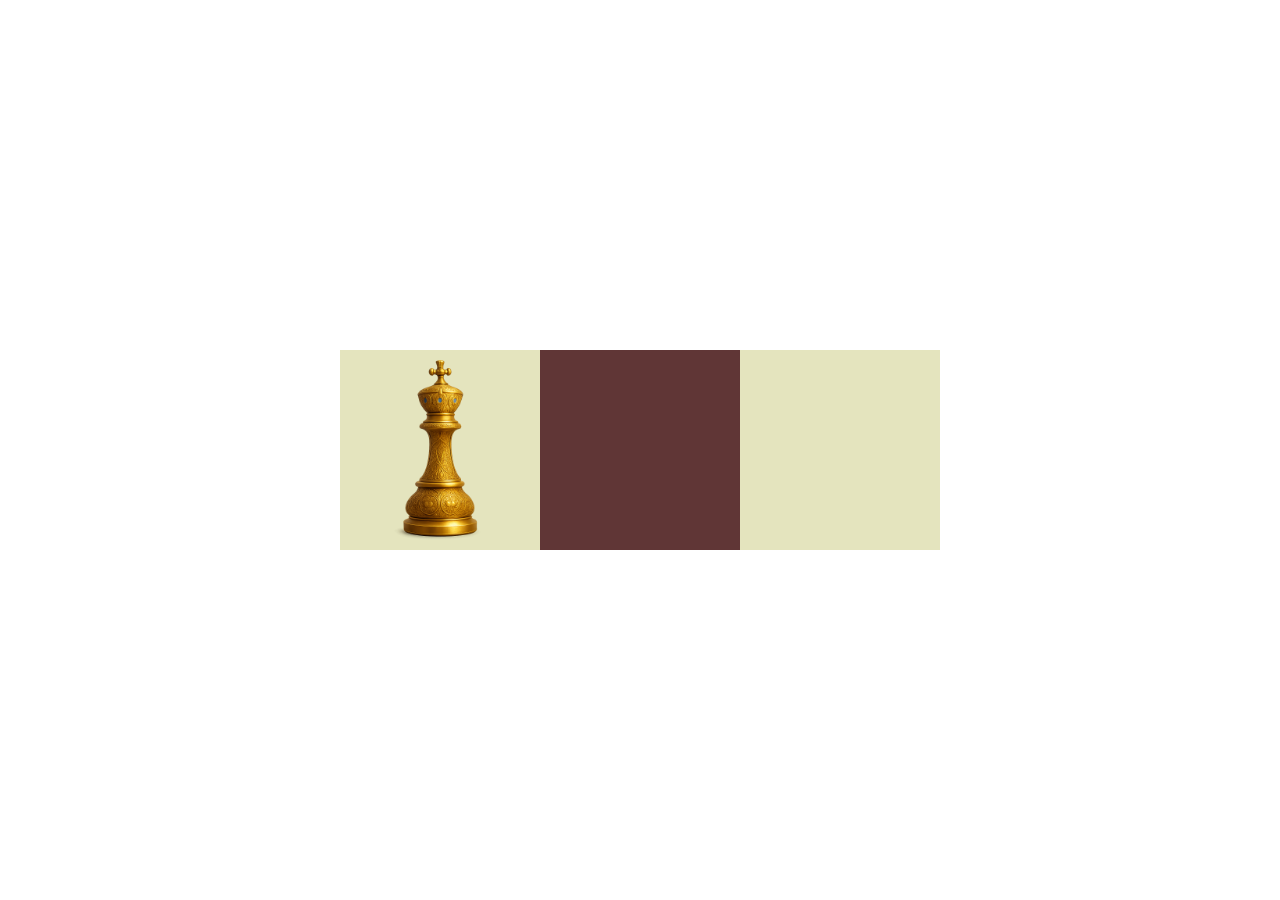
<file: chess-dragNdrop/index.html>
<!DOCTYPE html>
<html lang="en">
  <head>
    <meta charset="UTF-8">
    <meta name="viewport" content="width=device-width, initial-scale=1.0">
    <link rel="stylesheet" href="style.css">
    <title>Chess drag N drop</title>
  </head>
  <body>
    <div id="gameboard">
      <div class="square beige">
        <img src="img/chess.png" draggable="true" id="king" class="chess-piece">
      </div>
      <div class="square brown"></div>
      <div class="square beige"></div>
    </div>

    <script src="app.js"></script>
  </body>
</html>
</file>
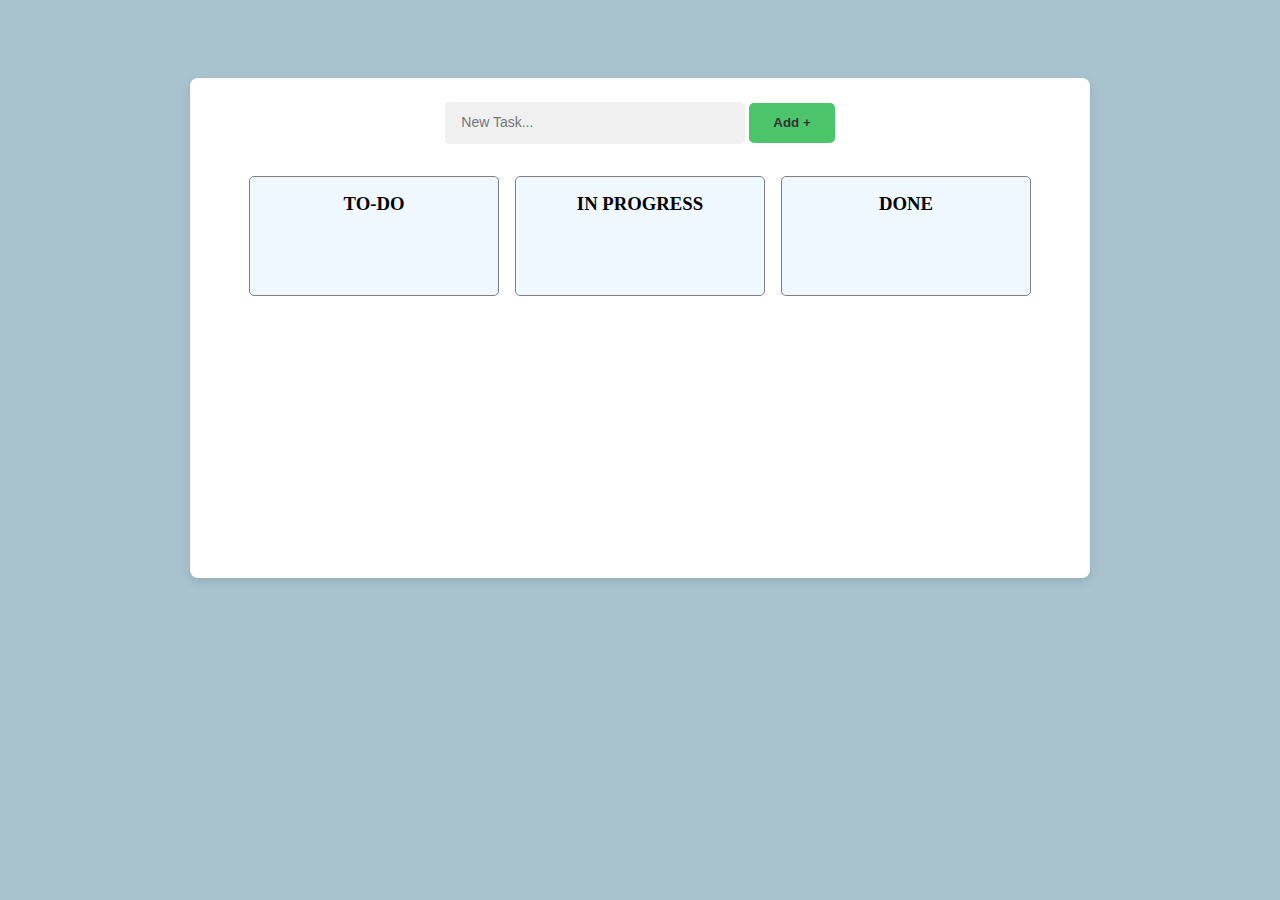
<file: dragNdrop-todolist/index.html>
<!DOCTYPE html>
<html lang="en">
  <head>
    <meta charset="UTF-8">
    <meta name="author" content="Bunmi Akinola">
    <meta name="description" content="A To-Do list  app with drag and drop features">
    <meta name="viewport" content="width=device-width, initial-scale=1.0">
    <link rel="stylesheet" href="style.css">
    <title>To-Do list with drag and drop features</title>
  </head>
  <body>
    <main class="container">
      <form>
        <input type="text" placeholder="New Task..." id="todo-input">
        <button type="submit">Add +</button>
      </form>
      <section>
        <div id="todo-section" class="drop-zone">
          <h3>TO-DO</h3>
        </div>
        <div class="drop-zone">
          <h3>IN PROGRESS</h3>
        </div>
        <div class="drop-zone">
          <h3>DONE</h3>
        </div>
      </section>
    </main>
    
    <script src="app.js"></script>
  </body>
</html>
</file>
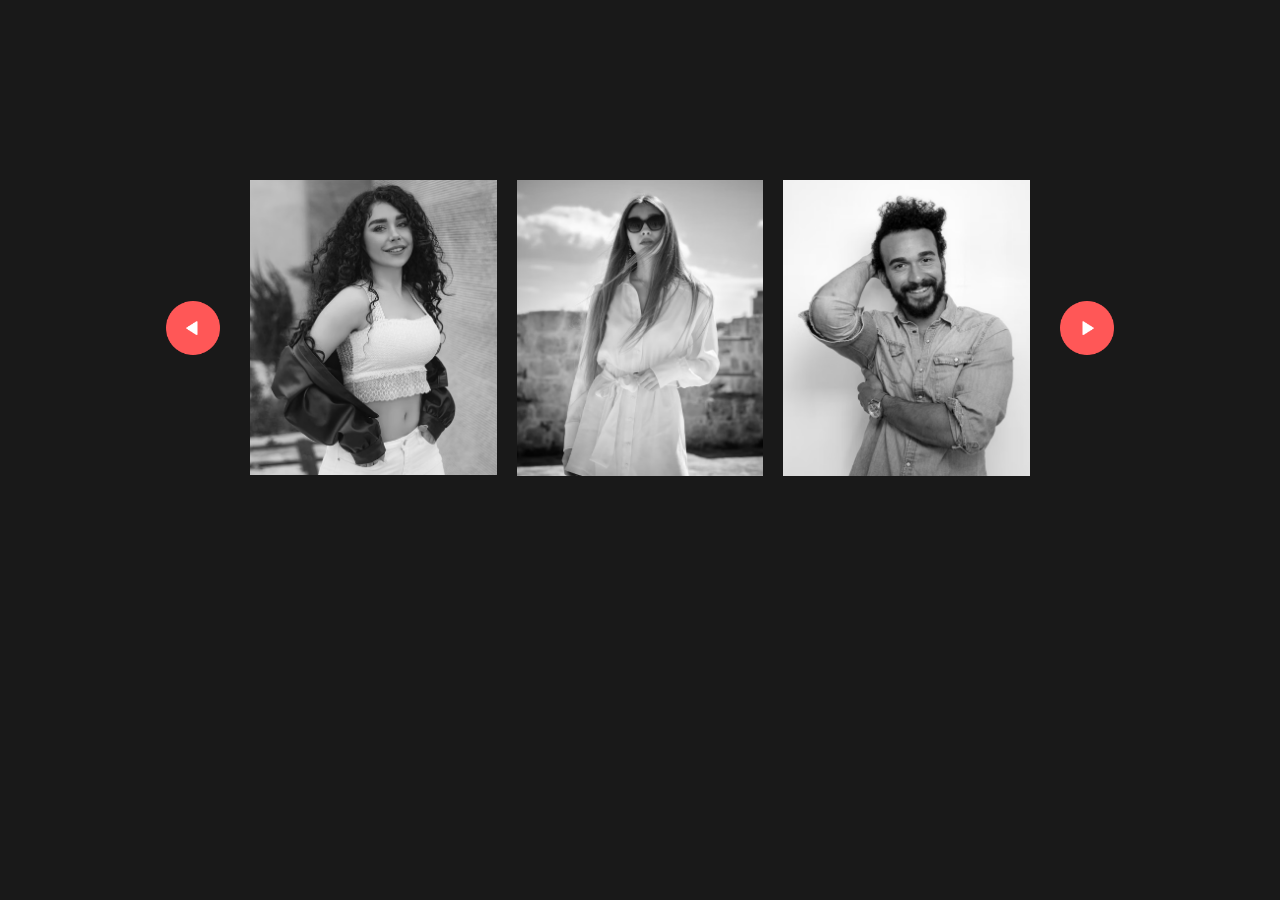
<file: img-gallery/index.html>
<!DOCTYPE html>
<html lang="en">
  <head>
    <meta charset="UTF-8">
    <meta name="viewport" content="width=device-width, initial-scale=1.0">
    <link rel="stylesheet" href="style.css">
    <title>Image Gallery</title>
  </head>
  <body>
    <div class="gallery-wrapper">
      <img src="img/back.png" id="back-btn">
      <div class="gallery">
        <div>
          <img src="img/image-1.png">
          <img src="img/image-2.png">
          <img src="img/image-3.png">
        </div>
        <div>
          <img src="img/image-4.png">
          <img src="img/image-5.png">
          <img src="img/image-6.png">
        </div>
      </div>
      <img src="img/next.png" id="next-btn">
    </div>

    <script src="app.js"></script>
  </body>
</html>
</file>
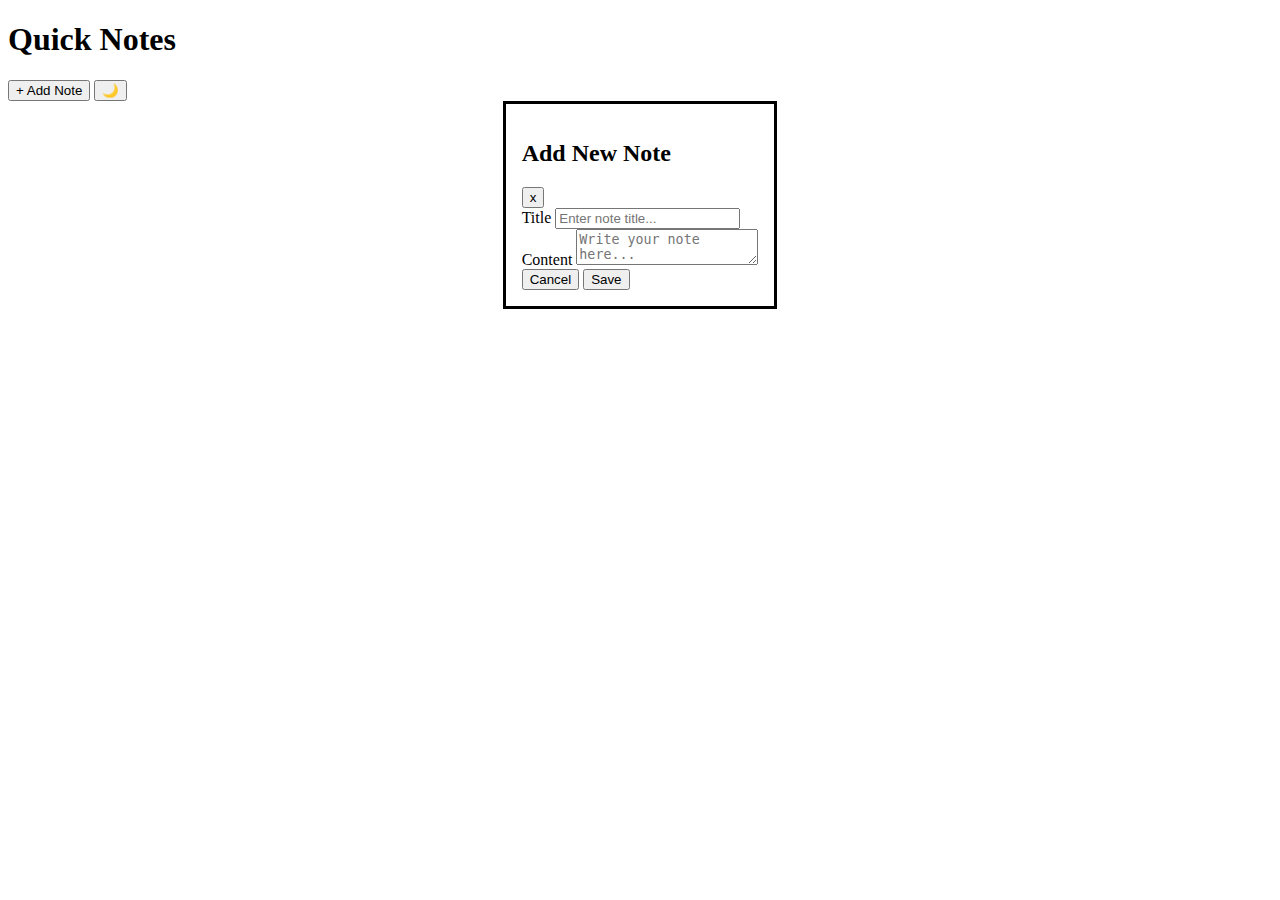
<file: note-taking-app/index.html>
<!DOCTYPE html>
<html lang="en">

  <head>
    <meta charset="UTF-8" />
    <meta name="author" content="Bunmi Akinola" />
    <meta name="description" content="a note taking app built with javascript" />
    <meta name="robots" content="index, follow" />
    <meta name="viewport" content="width=device-width, initial-scale=1.0" />
    <!-- <link rel="stylesheet" href="style.css" /> -->
    <link rel="icon" href="img/favicon.ico" type="image/x-icon" />
    <script src="app.js" defer></script>
    <title>Quick Notes</title>
  </head>

  <body>
    <header>
      <h1>Quick Notes</h1>
      <div>
        <button class="add-note-btn" onclick="openNoteDialog()">
          + Add Note
        </button>
        <button id="themeToggleBtn" class="theme-toggle-btn">🌙</button>
      </div>
    </header>

    <main id="nontesContainer" class="notes-grid">

    </main>

    <dialog open id="noteDialog">
      <div class="dialog-content">
        <div class="dialog-header">
          <h2 class="dialog-title" id="dialogTitle">Add New Note</h2>
          <button class="close-btn" onclick="closeNoteDialog">x</button>
        </div>

        <form id="noteForm">
          <div class="form-group">
            <label for="noteTtile" class="form-label">Title</label>
            <input type="text" id="noteTitle" class="form-input" placeholder="Enter note title..." required>
          </div>

          <div class="form-group">
            <label for="noteContent" class="form-label">Content</label>
            <textarea class="form-textarea" id="noteContent" placeholder="Write your note here..." required></textarea>
          </div>

          <div class="dialog-actions">
            <button type="button" class="cancel-btn" onclick="closeNoteDialog()">Cancel</button>
            <button type="submit" class="save-btn">Save</button>
          </div>
        </form>
      </div>
    </dialog>
  </body>

</html>
</file>
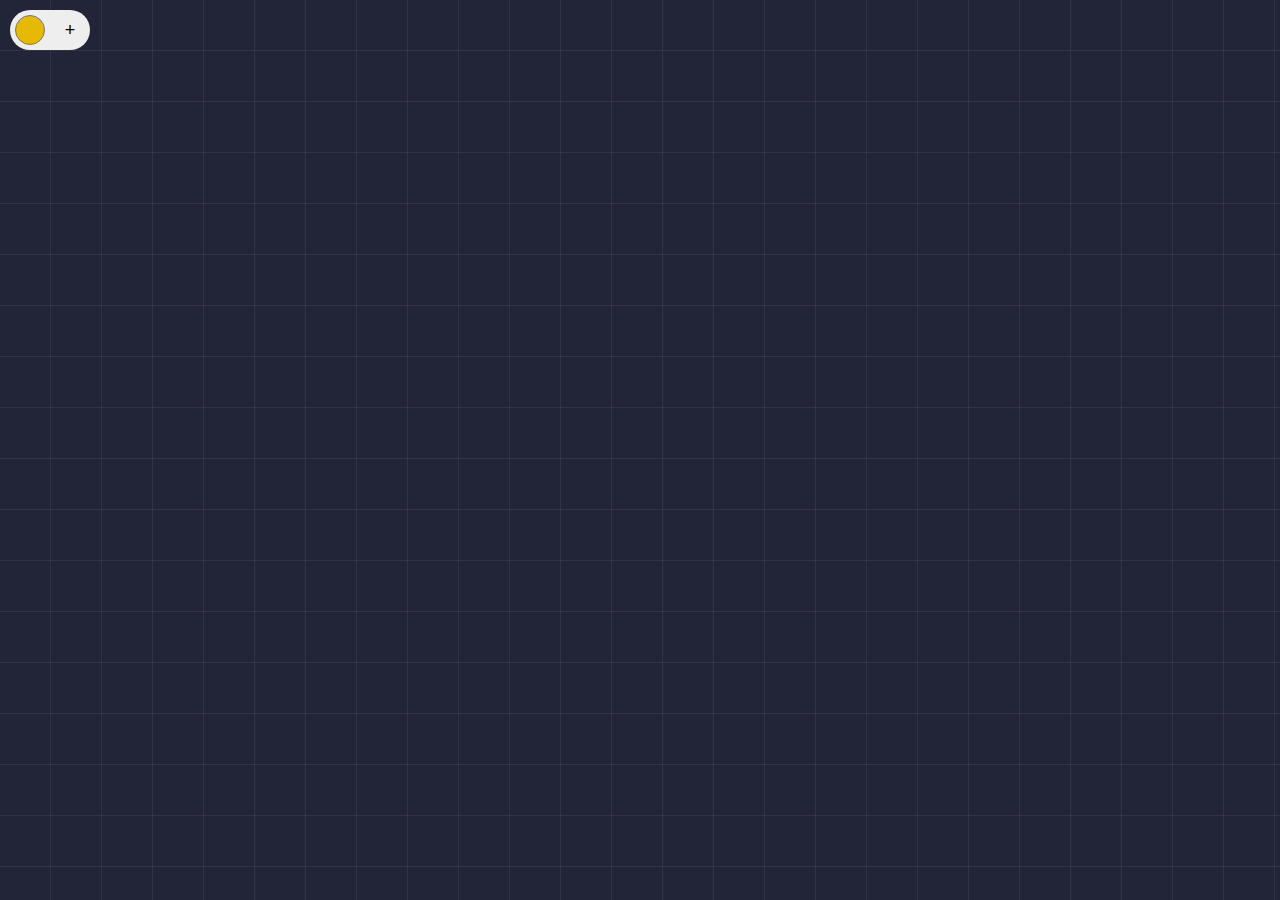
<file: sticky-notes-app/index.html>
<!DOCTYPE html>
  <html lang="en">
  <head>
    <meta charset="UTF-8">
    <meta name="viewport" content="width=device-width, initial-scale=1.0">
    <link rel="Icon" href="img/favicon.png" type="image/png">
    <link rel="stylesheet" href="style.css">
    <title>Sticky Note</title>
  </head>
  <body>
    <main>
      <form>
        <input type="color" id="color" value="#e6b905">
        <button id="createBtn">+</button>
      </form>
      <div id="list"></div>
    </main>

    <script src="app.js"></script>
  </body>
</html>
</file>
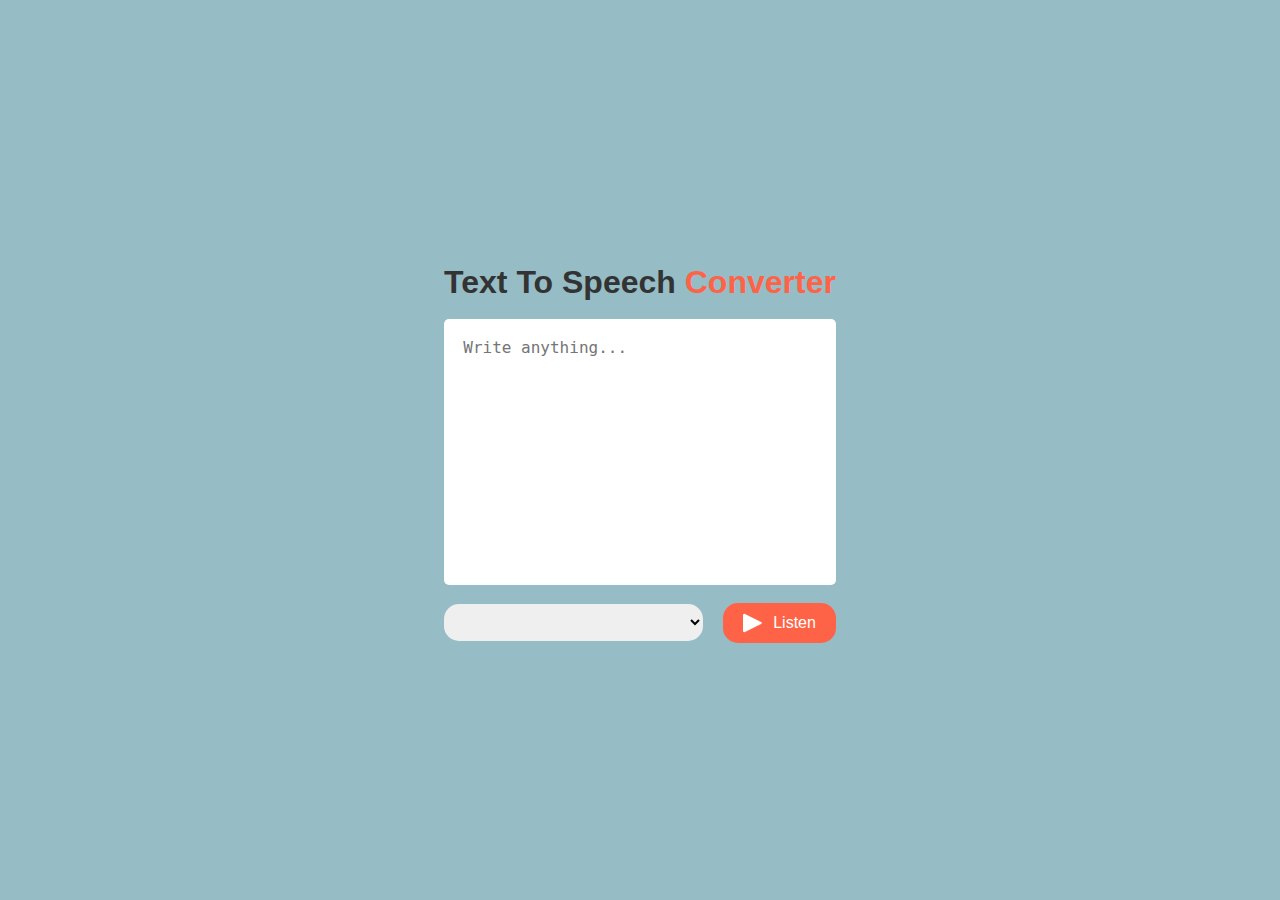
<file: text-to-speech/index.html>
<!DOCTYPE html>
<html lang="en">
  <head>
    <meta charset="UTF-8">
    <meta name="viewport" content="width=device-width, initial-scale=1.0">
    <link rel="stylesheet" href="style.css">
    <title>Text to speech</title>
  </head>
  <body>
    <main>
      <h2>Text To Speech <span>Converter</span></h2>
      <textarea  id="text" rows="12" cols="30" placeholder="Write anything..."></textarea>
      <div>
        <select id="voices"></select>
        <button><img src="img/play.png">Listen</button>
      </div>
    </main>


    <script src="app.js"></script>
  </body>
</html>
</file>
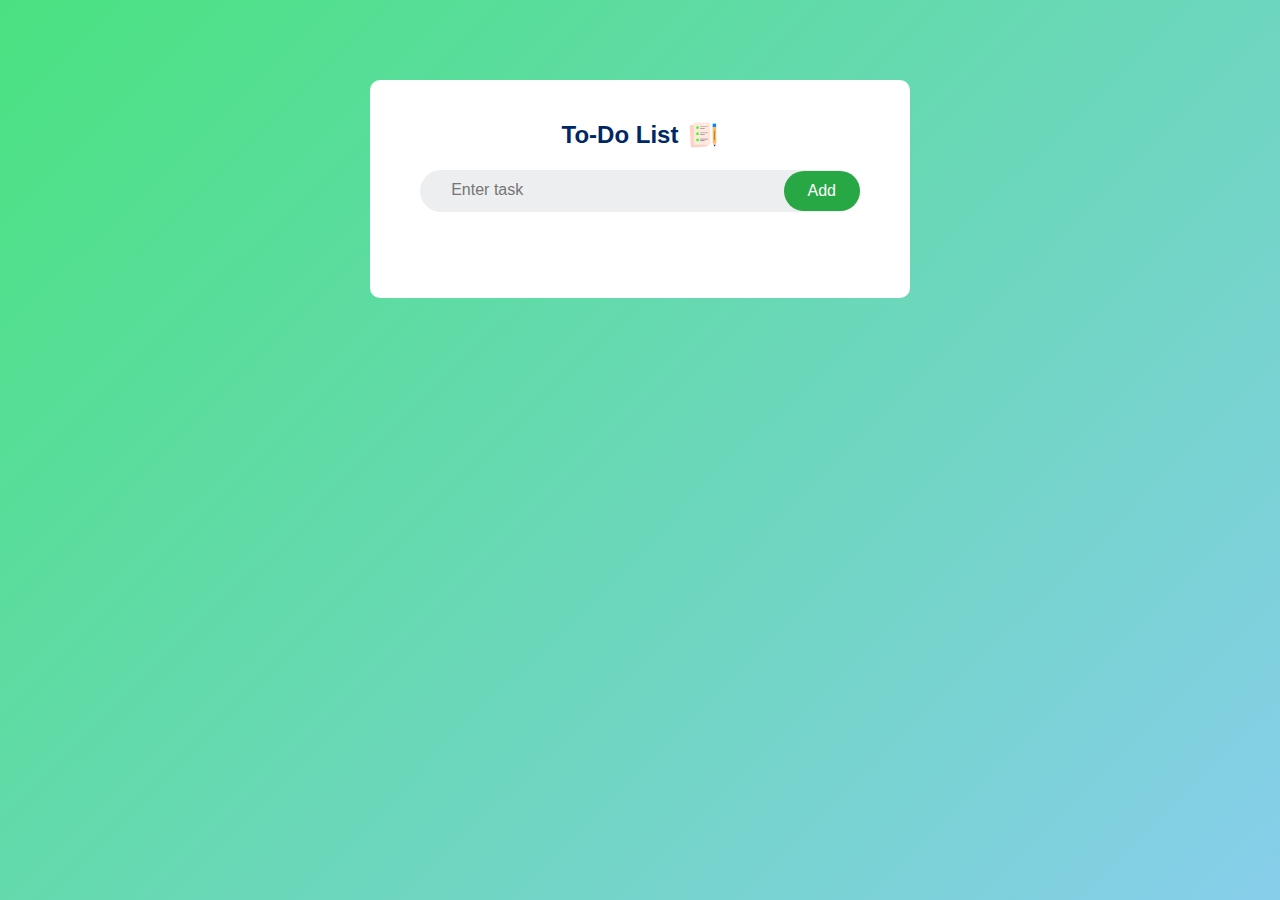
<file: todo-list-app/index.html>
<!DOCTYPE html>
<html lang="en">
  <head>
    <meta charset="UTF-8">
    <meta name="viewport" content="width=device-width, initial-scale=1.0">
    <meta name="author" content="Bunmi Akinola">
    <meta name="description" content="a web-based To-Do List application that helps user manage their daily tasks">
    <link rel="icon" href="img/favicon.png" type="image/png">
    <link rel="stylesheet" href="style.css">
    <script src="app.js" defer></script>
    <title>To-Do List</title>
  </head>
  <body>
    <main class="container">
      <div class="todo">
        <h2>
          To-Do List
          <img src="img/icon.png" alt="todo icon">
        </h2>
        <div class="row">
          <input type="text" id="input-box" placeholder="Enter task">
          <button class="add-btn">Add</button>
        </div>
        <ul id="list-container"></ul>
      </div>
    </main>

  </body>
</html>
</file>
<file: chess-dragNdrop/style.css>
* {
  box-sizing: border-box;
  margin: 0;
  padding: 0;
}

img {
  display: block;
  max-width: 100%;
  height: auto;
}

body {
  display: flex;
  justify-content: center;
  align-items: center;
  height: 100vh;
}

#gameboard {
  display: flex;
}

.square {
  width: 200px;
  height: 200px;
}

.beige {
  background-color: rgb(228, 228, 190);
}

.brown {
  background-color: rgb(96, 54, 54);
}

.chess-piece {
  cursor: grab;
}
</file>
<file: dragNdrop-todolist/style.css>
* {
  margin: 0;
  padding: 0;
  box-sizing: border-box;
}

body {
  width: 100%;
  height: 100vh;
  padding: 1rem;
  background-color: rgb(168, 195, 206);
}
.container {
  width: 100%;
  max-width: 900px;
  min-height: 500px;
  margin: 5% auto 30%;
  padding: 1.5rem 1rem;
  background-color: white;
  display: flex;
  flex-direction: column;
  align-items: center;
  border-radius: 8px;
  box-shadow: 0px 4px 10px rgba(0, 0, 0, 0.1);
}

form {
  margin-bottom: 2rem;
}

input {
  width: 300px;
  height: 42px;
  padding: 1rem;
  font-size: 14px;
  outline: none;
  border: none;
  border-radius: 5px;
  background-color: #f0f0f0;
  border-bottom: 2px solid transparent;
  transition: border-bottom 0.3s ease;
}

input:focus {
  border-bottom: 2px solid #4cc46a;
}

button {
  padding: 0.8rem 1.5rem;
  font-weight: bold;
  border: none;
  outline: none;
  cursor: pointer;
  background: #4cc46a;
  color: #333;
  border-radius: 5px;
  transition: all 0.3s ease;
}

button:hover {
  background-color: #218838;
  color: #e3ffe9;
}

section {
  display: flex;
  gap: 1rem;
}

.drop-zone {
  width: 250px;
  padding: 1rem;
  border: 1px solid gray;
  background-color: aliceblue;
  display: flex;
  flex-direction: column;
  gap: 10px;
  border-radius: 5px;
  min-height: 120px;
}

h3 {
  margin-bottom: 1rem;
  font-weight: 700;
  text-align: center;
}

p {
  padding: 0.8rem;
  font-size: 1.2rem;
  background-color: rgb(220, 220, 220);
  border-radius: 4px;
  cursor: move;
}

.is-dragging {
  transform: scale(1.05);
  background-color: rgba(14, 13, 13, 0.502);
  box-shadow: 0px 5px 15px #00000080;
  color: #fff;
}
</file>
<file: img-gallery/style.css>
* {
  box-sizing: border-box;
  margin: 0;
  padding: 0;
}

body {
  background: #191919;
}

.gallery-wrapper {
  display: flex;
  justify-content: center;
  align-items: center;
  margin: 170px auto;
}

#back-btn,
#next-btn {
  width: 54px;
  margin: 20px;
  cursor: pointer;
}

.gallery {
  display: flex;
  width: 800px;
  overflow-x: scroll;
}

.gallery::-webkit-scrollbar {
  display: none;
}

.gallery div {
  width: 100%;
  display: grid;
  grid-template-columns: repeat(3, auto);
  grid-gap: 20px;
  padding: 10px;
  flex: none;
}

.gallery div img {
  display: block;
  width: 100%;
  height: auto;
  filter: grayscale(100%);
  transition: all 0.5s ease;
}

.gallery div img:hover {
  filter: grayscale(0%);
  transform: scale(1.1);
  cursor: pointer;
}


@media (max-width: 650px) {
  .gallery-wrapper {
    margin: 150px auto;
  }

  #back-btn,
  #next-btn {
    width: 40px;
    margin: 0 8px;
  }

  .gallery {
    width: 100%;
    overflow-x: auto;
    display: flex;
    gap: 10px;
    -webkit-overflow-scrolling: touch;
    scroll-behavior: smooth;
  }

  .gallery div {
    display: contents;

  }

  .gallery div img {
    flex: 0 0 auto;
    height: auto;
    filter: grayscale(0%);
    transform: none;
  }
}
</file>
<file: note-taking-app/style.css>
@import url('https://fonts.googleapis.com/css2?family=Poppins:ital,wght@0,100;0,200;0,300;0,400;0,500;0,600;0,700;0,800;0,900;1,100;1,200;1,300;1,400;1,500;1,600;1,700;1,800;1,900&display=swap');

* {
  box-sizing: border-box;
  margin: 0;
  padding: 0;
}

:root {
  --brand-color: #8b90ff;
  --base-color: #72f4f8;
  --surface-color: #fff;
  --text-color: #191b23;
  --secondary-text-color: #3c404f;
  --base-transparent-90: rgba(247, 247, 247, 0.9);
  --base-transparent-100: rgba(247, 247, 247, 1);
}

.dark-theme {
  --brand-color: #8b90ff;
  --base-color: #1e1f26;
  --surface-color: #2c2f38;
  --text-color: #f0f0f0;
  --secondary-text-color: #b0b3c0;
  --base-transparent-90: rgba(30, 31, 38, 0.9);
  --base-transparent-100: rgba(30, 31, 38, 1);
}

body {
  font-family: Poppins, sans-serif;
  margin: 2rem;
  background: var(--base-color);
  color: var(--text-color)
}

h1 {
  margin-bottom: 1rem;
}

button,
input,
textarea {
  font: inherit;
}

header {
  display: flex;
  justify-content: space-between;
  align-items: center;
  margin-bottom: 2rem;
}

.add-note-btn {
  background: var(--brand-color);
  color: #fff;
  border: none;
  padding: 0.75rem 1.5rem;
  border-radius: 0.5rem;
  cursor: pointer;
  font-weight: 500;
  transition: all 0.2s ease;
}

.add-note-btn:hover {
  background: #7a7fff;
}

.theme-toggle-btn {
  background: var(--surface-color);
  color: var(--text-color);
  border: 1px solid var(--surface-color);
  padding: 0.75rem 1.5rem;
  cursor: pointer;
  font-weight: 200;
  transition: all 0.2s ease;
  margin-left: 1rem;
  border-radius: 0.5rem;
}

.theme-toggle-btn:hover {
  background: var(--brand-color);
  color: white;
}

.notes-grid {
  display: grid;
  grid-template-columns: repeat(auto-fill, minmax(300px, 1fr));
  gap: 1.5rem;
}

.note-card {
  background: var(--surface-color);
  border-radius: 0.75rem;
  padding: 1.5rem;
  border: 1px solid var(--surface-color);
  transition: all 0.2s ease;
  position: relative;
}

.note-card:hover {
  box-shadow: 0 2px 15px rgba(0, 0, 0, 0.05);
  transform: scale(1.02);
}

.note-title {
  font-size: 1.25rem;
  font-weight: 600;
  font-family: 500;
  margin-bottom: 1rem;
  word-wrap: break-word;
  color: var(--text-color);
}

.note-content {
  color: var(--secondary-text-color);
  line-height: 1.6;
  margin-bottom: 1rem;
  word-wrap: break-word;
  white-space: pre-wrap;
}

.note-actions {
  position: absolute;
  top: 1rem;
  right: 1rem;
  display: flex;
  gap: 0.5rem;
  opacity: 0;
  visibility: hidden;
  transition: all 0.2s ease;
}

.note-card:hover .note-actions {
  opacity: 1;
  visibility: visible;
}

.edit-btn,
.delete-btn {
  width: 32px;
  height: 32px;
  border: none;
  border-radius: 0.375rem;
  cursor: pointer;
  display: flex;
  align-items: center;
  justify-content: center;
  transition: all 0.2s ease;
  backdrop-filter: blur(10px);
  background: var(--base-transparent-90);
  color: var(--text-color);
  border: 1px solid var(--surface-color);
}

.edit-btn:hover {
  background: var(--base-transparent-100);
  transform: scale(1.05);
}

.delete-btn:hover {
  background: #ff5252;
  transform: scale(1.05);
  color: #fff;
}

dialog {
  margin: auto;
  inset: 0;
  border: none;
  border-radius: 1rem;
  background: var(--surface-color);
  color: var(--text-color);
  max-width: 500px;
  width: 90vw;
}

dialog::backdrop {
background: rgba(0, 0, 0, 0.1);
backdrop-filter: blur(4px);
}

.dialog-content {
  padding: 2rem;
}

.dialog-header {
  display: flex;
  justify-content: space-between;
  align-items: center;
  margin-bottom: 1.5rem;
}

.dialog-title {
  font-size: 1.5rem;
  font-weight: 600;
}

.close-btn {
  background: none;
  border: none;
  cursor: pointer;
  font-size: 1.5rem;
  color: var(--secondary-text-color);
  padding: 0.25rem;
  border-radius: 0.25rem;
  transition: background 0.2s ease;
}

.close-btn:hover {
  background: var(--surface-color);
}

.form-group {
  margin-bottom: 1.5rem;
}

.form-label {
  display: block;
  margin-bottom: 0.5rem;
  font-weight: 500;
  color: var(--text-color);
}

.form-input,
.form-textarea {
  width: 100%;
  padding: 0.75rem;
  border: 1px solid var(--surface-color);
  border-radius: 0.5rem;
  background: var(--base-transparent-90);
  color: var(--text-color);
  font-size: 1rem;
  transition: border-color 0.2s ease;
}

.form-input:focus,
.form-textarea:focus {
  outline: none;
  border-color: var(--brand-color)
}

.form-textarea {
  resize: vertical;
  min-height: 120px;
}

.dialog-actions {
  display: flex;
  gap: 1rem;
  justify-content: flex-end;
}

.cancel-btn,
.save-btn {
  padding: 0.75rem 1.5rem;
  border: none;
  border-radius: 0.5rem;
  cursor: pointer;
  font-weight: 500;
  transition: all 0.2s ease;
}

.cancel-btn {
  background: var(--base-color);
  color: var(--text-color);
}

.save-btn {
  background: var(--brand-color);
  color: white;
}

.save-btn:hover {
  background: #7a7fff;
}

.empty-state {
  text-align: center;
  padding: 4rem 2rem;
  color: var(--secondary-text-color);
}

.empty-state h2 {
  font-size: 1.5rem;
  margin-bottom: 0.5rem;
  color: var(--secondary-text-color);
}

.empty-state p {
  font-size: 1rem;
  margin-bottom: 2rem;
}
</file>
<file: sticky-notes-app/style.css>
*,
*::before,
*::after {
  box-sizing: border-box;
  margin: 0;
  padding: 0;
}


body {
  background-color: #222438;
  margin: 0;
  font-family: Poppins;
}

main {
  width: 100vw;
  height: 100vh;
  overflow: hidden;
  background-image: repeating-linear-gradient(
    to right,
    transparent 0 50px,
    #fff1 50px 51px
  ),
  repeating-linear-gradient(
    to bottom,
    transparent 0 50px,
    #fff1 50px 51px
  );
  position: relative;
}

form {
  background-color: #eee;
  width: max-content;
  border-radius: 24px;
  padding: 5px;
  margin: 10px;
  display: flex;
  gap: 10px;
}

form input, button {
  width: 30px;
  height: 30px;
  border: none;
  background-color: transparent;
  font-size: large;
  cursor: pointer;
}

form input::-webkit-color-swatch-wrapper{
  padding: 0;
}

form input::-webkit-color-swatch {
  border-radius: 50%;
}

#list .note {
  background-color: #333;
  width: max-content;
  border-top: 30px solid #e6b905;
  border-radius: 10px;
  box-shadow: 0 10px 20px #0004;
  padding: 10px;
  position: absolute;
  top: 60px;
  left: 50px;
}

#list .note span {
  position: absolute;
  bottom: 100%;
  right: 2px;
  height: 30px;
  width: 30px;
  border-radius: 50%;
  text-align: center;
  font-family: cursive;
  font-size: 1rem;
  cursor: pointer;
}

#list textarea {
  all: unset;
  color: #d6d6d6;
}
</file>
<file: text-to-speech/style.css>
* {
  margin: 0;
  padding: 0;
  box-sizing: border-box;
}

body {
  font-family:'Franklin Gothic Medium', sans-serif;
  background: #96BDC6;
  color: #333;
  min-height: 100vh;
  line-height: 1.6;
  display: grid;
  place-items: center;
}

h2 {
  text-align: center;
  margin-bottom: 10px;
  font-size: 2rem;
  font-weight: bold;
}

h2 span {
  color: #FF6347;
}

textarea {
  width: 100%;
  max-width: 600px;
  padding: 1.2rem;
  border: none;
  outline: none;
  border-radius: 5px;
  font-size: 1rem;
  resize: none;
}

div {
  display: flex;
  justify-content: center;
  align-items: center;
  margin-top: 10px;
  gap: 10px;
}

select {
  flex: 1;
  padding: 10px;
  border: none;
  outline: none;
  border-radius: 15px;
  font-size: 0.rem;
  margin-right: 10px;
  /* appearance: none;
  background: #CFB9A5;
  background-image: url('img/dropdown.png');
  background-position: calc(100% - 20px) 13px;
  background-size: 15px;
  background-repeat: no-repeat; */

}

button {
  padding: 10px 20px;
  background: #FF6347;
  color: white;
  border: none;
  border-radius: 15px;
  cursor: pointer;
  font-size: 1rem;
  display: flex;
  align-items: center;
  justify-content: center;
}

img {
  width: 20px;
  height: 20px;
  margin-right: 10px;
}
</file>
<file: todo-list-app/style.css>
* {
  margin: 0;
  box-sizing: border-box;
  padding: 0;
  font-family: Arial, Helvetica, sans-serif;
}

img {
  display: block;
  max-width: 100%;
  height: auto;
}

.container {
  background: linear-gradient(135deg, #4ae280, #87ceeb);
  width: 100%;
  min-height: 100vh;
  padding: 10px;
}

.todo {
  background-color: #fff;
  width: 100%;
  max-width: 540px;
  border-radius: 10px;
  margin: 70px auto 20px;
  padding: 40px 50px 70px;
}

.todo h2 {
  display: flex;
  justify-content: center;
  align-items: center;
  margin-bottom: 20px;
  color: #002765;
}

.todo img {
  width: 30px;
  margin-left: 10px;
}

.row {
  display: flex;
  justify-content: space-between;
  align-items: center;
  background: #edeef0;
  padding-left: 20px;
  border-radius: 2rem;
  margin-bottom: 1rem;
}

input {
  flex: 1;
  padding: 0.7rem;
  border: none;
  outline: none;
  background: transparent;
  font-size: 1rem;
  border-bottom: 2px solid transparent;
  transition: border-bottom 0.3s ease;
}

input:focus {
  border-bottom: 2px solid #28a745;
}

button {
  background-color: #28a745;
  padding: 0.7rem 1.5rem;
  border: none;
  outline: none;
  border-radius: 2rem;
  cursor: pointer;
  color: #fff;
  font-size: 1rem;
  transition: all 0.3s ease;
}

button:hover {
  background-color: #218838;
  color: #e3ffe9;
}

ul li {
  list-style-type: none;
  font-size: 1.2rem;
  user-select: none;
  padding: 10px 10px 10px 40px;
  position: relative;
  cursor: pointer;

}

ul li::before {
  content: '';
  background-image: url(img/unchecked.png);
  background-position: center;
  background-size: cover;
  width: 20px;
  height: 20px;
  border-radius: 50%;
  position: absolute;
  top: 11px;
  left: 8px;
}

.checked {
  text-decoration: line-through;
  color: #555;
}

.checked::before {
  background-image: url(img/check.png);
}

li span {
  height: 35px;
  width: 35px;
  font-size: 2rem;
  position: absolute;
  top: 3px;
  right: 0;
  text-align: center;
  color: red;
  border-radius: 50%;
  transition: all 0.3s ease;
}

li span:hover {
  color: #fff;
  background-color: red;
}

@media  (max-width: 550px){
  .row{
    flex-direction: column;
    align-items: stretch;
    padding-left: 10px;
    gap: 0.5rem;
    background: transparent;
  }

  .row input {
    width: 100%;
    margin-bottom: 0.5rem;
    font-size: 1rem;
    background: #edeef0;
    border-radius: 2rem;
    padding: 1rem;
  }

  .row button {
    width: 100%;
    padding: 0.7rem;
    font-size: 1rem;
    border-radius: 2rem;
  }
}
</file>
